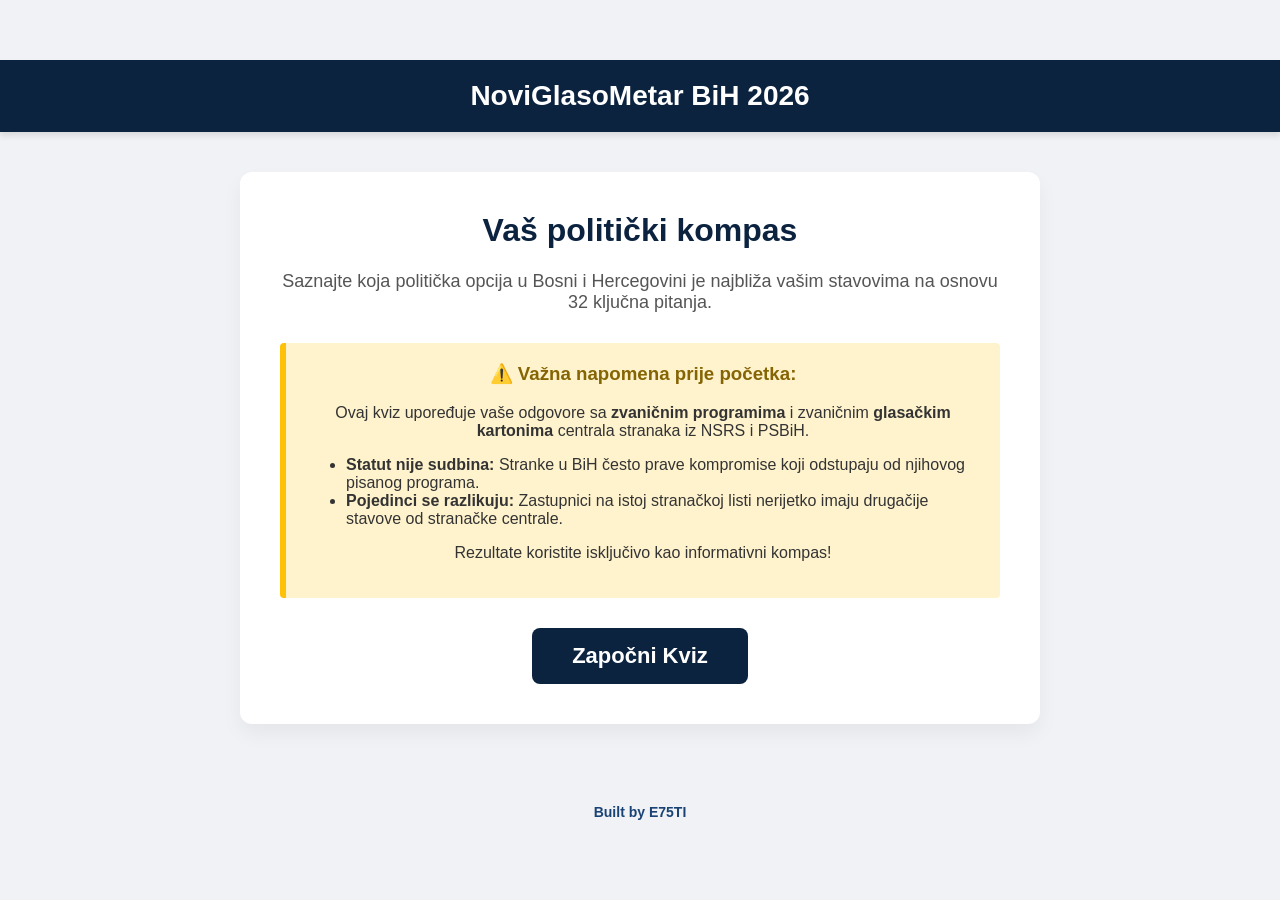
<file: index.html>
<!DOCTYPE html>
<html lang="bs">
<head>
    <meta charset="UTF-8">
    <meta name="viewport" content="width=device-width, initial-scale=1.0">
    <title>NoviGlasoMetar BiH 2026</title>
    <meta name="description" content="Interaktivni politički kompas zasnovan na stvarnim glasanjima u parlamentu BiH. Saznajte koja stranka Vam je najsličnija!">
    <meta property="og:type" content="website">
    <meta property="og:title" content="Novi GlasoMetar BiH">
    <meta property="og:url" content="https://ituco.dev/NoviGlasoMetar">
    <meta property="og:description" content="Interaktivni politički kompas zasnovan na stvarnim glasanjima u parlamentu BiH.">
    <meta property="og:image" content="https://ituco.dev/NoviGlasoMetar/img/glasometarlander.jpeg">
    <link rel="stylesheet" href="css/style.css">
</head>
<body class="center-layout">

    <div class="header">NoviGlasoMetar BiH 2026</div>

    <div class="container text-center">
        <h1>Vaš politički kompas</h1>
        <p class="subtitle">Saznajte koja politička opcija u Bosni i Hercegovini je najbliža vašim stavovima na osnovu 32 ključna pitanja.</p>
        
        <div class="disclaimer-box">
            <h3>⚠️ Važna napomena prije početka:</h3>
            <p>Ovaj kviz upoređuje vaše odgovore sa <b>zvaničnim programima</b> i zvaničnim <b>glasačkim kartonima</b> centrala stranaka iz NSRS i PSBiH.</p>
            <ul class="text-left">
                <li><b>Statut nije sudbina:</b> Stranke u BiH često prave kompromise koji odstupaju od njihovog pisanog programa.</li>
                <li><b>Pojedinci se razlikuju:</b> Zastupnici na istoj stranačkoj listi nerijetko imaju drugačije stavove od stranačke centrale.</li>
            </ul>
            <p>Rezultate koristite isključivo kao informativni kompas!</p>
        </div>

        <button class="btn-start" onclick="window.location.href='kviz.html'">Započni Kviz</button>
    </div>
<div class="index-footer">
<a href="https://ituco.dev" target="_blank">Built by E75TI</a> </div>
</body>
</html>
</file>
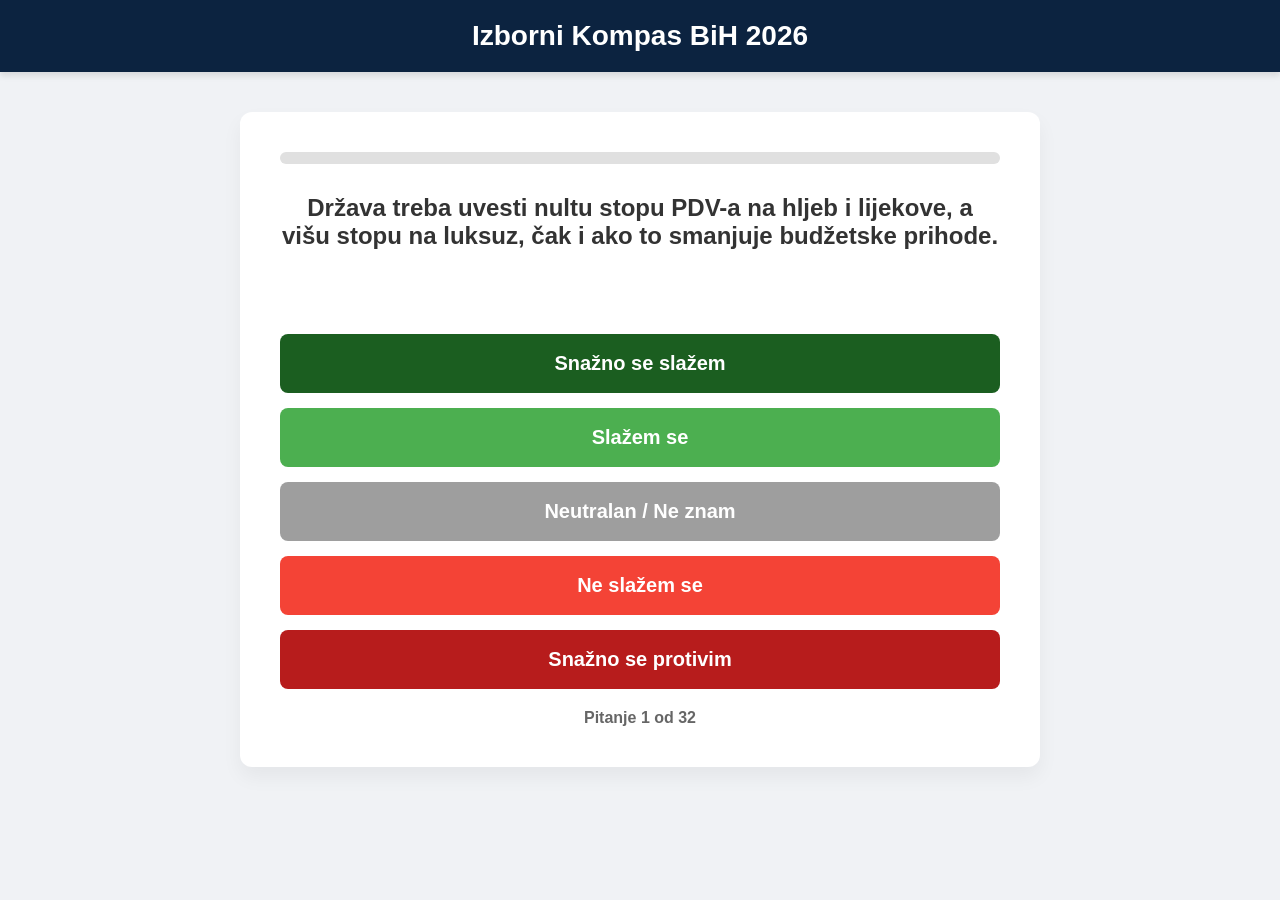
<file: kviz.html>
<!DOCTYPE html>
<html lang="bs">
<head>
    <meta charset="UTF-8">
    <meta name="viewport" content="width=device-width, initial-scale=1.0">
    <title>NoviGlasoMetar BiH</title>
    <link rel="stylesheet" href="css/style.css">
</head>
<body>
    <div class="header">Izborni Kompas BiH 2026</div>
    <div class="container">
        <div class="progress-container">
            <div class="progress-bar" id="progress-bar"></div>
        </div>
        <div class="question-text" id="question-text">Učitavanje...</div>
        <div class="btn-group">
            <button class="btn btn-1" onclick="answer(1.0)">Snažno se slažem</button>
            <button class="btn btn-2" onclick="answer(0.5)">Slažem se</button>
            <button class="btn btn-3" onclick="answer(0.0)">Neutralan / Ne znam</button>
            <button class="btn btn-4" onclick="answer(-0.5)">Ne slažem se</button>
            <button class="btn btn-5" onclick="answer(-1.0)">Snažno se protivim</button>
        </div>
        <div class="progress-text" id="progress-text">Pitanje 1</div>
    </div>
    <script src="js/kviz.js"></script>
</body>
</html>
</file>
<file: css/style.css>
* { box-sizing: border-box; }
body {
    font-family: 'Segoe UI', Tahoma, Geneva, Verdana, sans-serif;
    background-color: #f0f2f5; margin: 0; padding: 0;
    display: flex; flex-direction: column; align-items: center; color: #333;
}
.center-layout { justify-content: center; min-height: 100vh; }

.header {
    width: 100%; background: #0C2340; color: white;
    padding: 20px 0; text-align: center;
    font-size: 28px; font-weight: bold; box-shadow: 0 4px 6px rgba(0,0,0,0.1);
}
.container {
    width: 90%; max-width: 800px; background: white;
    border-radius: 12px; padding: 40px; margin-top: 40px; margin-bottom: 40px;
    box-shadow: 0 10px 20px rgba(0,0,0,0.05);
}

/* KVIZ I INDEX (Vraćen originalni dizajn!) */
.text-center { text-align: center; }
.text-left { text-align: left; }
h1 { margin-top: 0; color: #0C2340; }
.subtitle { font-size: 18px; color: #555; }
.disclaimer-box { background: #fff3cd; border-left: 6px solid #ffc107; padding: 20px; margin: 30px 0; border-radius: 4px; }
.disclaimer-box h3 { color: #856404; margin-top: 0; }
.btn-start { background: #0C2340; color: white; padding: 15px 40px; font-size: 22px; border: none; border-radius: 8px; cursor: pointer; font-weight: bold; transition: 0.3s; }
.btn-start:hover { background: #1a4375; transform: scale(1.05); }

.progress-container { width: 100%; background: #e0e0e0; border-radius: 10px; height: 12px; margin-bottom: 30px; }
.progress-bar { height: 100%; background: #0C2340; border-radius: 10px; width: 0%; transition: width 0.4s ease; }
.question-text { font-size: 24px; font-weight: 600; text-align: center; margin-bottom: 40px; min-height: 100px; }
.btn-group { display: flex; flex-direction: column; gap: 15px; }
.btn { padding: 18px; font-size: 20px; font-weight: bold; color: white; border: none; border-radius: 8px; cursor: pointer; transition: 0.2s; }
.btn:active { transform: scale(0.98); }
.btn:hover { filter: brightness(1.1); }
.btn-1 { background-color: #1b5e20; } 
.btn-2 { background-color: #4caf50; } 
.btn-3 { background-color: #9e9e9e; } 
.btn-4 { background-color: #f44336; } 
.btn-5 { background-color: #b71c1c; } 
.progress-text { text-align: center; margin-top: 20px; color: #666; font-weight: bold; }

/* REZULTATI - 8VALUES */
.section-title { font-size: 24px; border-bottom: 2px solid #0C2340; padding-bottom: 10px; margin-top: 40px; margin-bottom: 20px; }
.axis { margin-bottom: 30px; }
.axis-title { text-align: center; font-size: 20px; font-weight: bold; margin-bottom: 10px; color: #0C2340; }
.bar-container { display: flex; align-items: center; width: 100%; height: 40px; border-radius: 20px; overflow: hidden; background: #ddd; box-shadow: inset 0 2px 5px rgba(0,0,0,0.2); }
.bar-left { height: 100%; display: flex; align-items: center; padding-left: 15px; color: white; font-weight: bold; font-size: 18px; text-shadow: 1px 1px 2px black; transition: width 1s ease;}
.bar-right { height: 100%; display: flex; align-items: center; justify-content: flex-end; padding-right: 15px; color: white; font-weight: bold; font-size: 18px; text-shadow: 1px 1px 2px black; transition: width 1s ease; }
.econ-left { background-color: #f44336; } .econ-right { background-color: #00897b; }
.state-left { background-color: #03a9f4; } .state-right { background-color: #ff9800; }
.soc-left { background-color: #9c27b0; } .soc-right { background-color: #795548; }
.for-left { background-color: #3f51b5; } .for-right { background-color: #607d8b; }
.axis-labels { display: flex; justify-content: space-between; margin-top: 5px; font-weight: bold; color: #555; }

/* REZULTATI - KOMPAS & KARTICE */
.chart-container { width: 100%; max-width: 600px; margin: 0 auto 40px auto; }
.party-card { background: #f9f9f9; padding: 20px; margin-bottom: 20px; border-radius: 8px; box-shadow: 0 2px 5px rgba(0,0,0,0.05); }
.party-card h2 { margin-top: 0; margin-bottom: 5px; }

details { margin-top: 15px; background: #fff; border: 1px solid #ddd; padding: 10px; border-radius: 5px; cursor: pointer; }
summary { font-weight: bold; outline: none; }
.details-content { margin-top: 10px; padding-top: 10px; border-top: 1px dashed #ccc; font-size: 14px; }
.rc-item { margin-bottom: 8px; padding-bottom: 8px; border-bottom: 1px solid #eee; }
.vote-ZA { color: green; font-weight: bold; }
.vote-PROTIV { color: red; font-weight: bold; }
.vote-SUZDRZAN, .vote-SUZDRŽAN { color: gray; font-weight: bold; }

/* REZULTATI - SPIRITUALNI LJUDI (NOVI, PRELIJEP DIZAJN KARTICA) */
.politician-list { display: flex; flex-direction: column; gap: 15px; }
.pol-card {
    display: flex; align-items: center; justify-content: space-between;
    background: #fff; padding: 15px 20px; border-radius: 12px;
    box-shadow: 0 4px 10px rgba(0,0,0,0.08); border: 1px solid #eee;
}
.pol-info h3 { margin: 0 0 5px 0; font-size: 18px; color: #0C2340; }
.pol-info p { margin: 0; font-size: 14px; color: #666; font-weight: 500; }
.pol-btn {
    background: #f1f5f9; color: #0C2340; text-decoration: none;
    padding: 12px 18px; border-radius: 8px; font-weight: bold; font-size: 14px; transition: 0.2s;
}
.pol-btn:hover { background: #e2e8f0; transform: translateY(-2px); }

/* Dugme za share */
.btn-share {
    background: #E1306C; color: white; padding: 15px 30px; margin-top: 20px;
    font-size: 18px; border: none; border-radius: 8px; cursor: pointer;
    font-weight: bold; width: 100%; display: block; text-align: center;
}
.btn-share:hover { background: #C13584; }

/* DISCLAIMER FOOTER */
.disclaimer-footer {
    margin-top: 60px;
    margin-bottom: 20px;
    padding: 25px;
    background: #f8fafc;
    border: 1px solid #cbd5e1;
    border-radius: 12px;
    color: #475569;
    font-size: 14px;
    line-height: 1.6;
    border-left: 5px solid #0C2340;
}
.disclaimer-footer h3 {
    color: #0C2340;
    margin-top: 0;
    font-size: 20px;
    border-bottom: 1px dashed #cbd5e1;
    padding-bottom: 10px;
}
.disclaimer-footer p {
    margin-bottom: 15px;
}
.disclaimer-footer a {
    color: #1a4375;
    font-weight: 700;
    text-decoration: none;
    transition: color 0.2s;
}
.disclaimer-footer a:hover {
    color: #e6683c;
    text-decoration: underline;
}
/* DISCLAIMER FOOTER */
.disclaimer-footer {
    margin-top: 50px;
    margin-bottom: 20px;
    padding: 25px;
    background: #f8fafc;
    border: 1px solid #e2e8f0;
    border-radius: 12px;
    color: #475569;
    font-size: 14px;
    line-height: 1.6;
    border-left: 5px solid #0C2340;
}
.disclaimer-footer h3 {
    color: #0C2340;
    margin-top: 0;
    font-size: 18px;
    border-bottom: 1px dashed #cbd5e1;
    padding-bottom: 10px;
    margin-bottom: 15px;
}
.disclaimer-footer p { margin-bottom: 12px; }
.disclaimer-footer a { color: #1a4375; font-weight: 700; text-decoration: none; }
.disclaimer-footer a:hover { text-decoration: underline; color: #dc2626; }

.index-footer {
    margin-top: 40px;
    margin-bottom: 20px;
    text-align: center;
    font-size: 14px;
    color: #64748b;
    font-weight: 500;
}
.index-footer a {
    color: #1a4375;
    font-weight: 700;
    text-decoration: none;
    transition: color 0.2s;
}
.index-footer a:hover {
    color: #dc2626;
    text-decoration: underline;
}

/* centriramo kompas */
body.export-mode .chart-container {
    margin: 20px auto !important;
    width: 100% !important;
    max-width: 750px !important;
    position: static !important;
    display: flex !important;
    justify-content: center !important;
}

body.export-mode canvas#compassChart {
    margin: 0 auto !important;
}

/* =========================================
   OPTIMIZACIJA ZA MOBILNE UREĐAJE (100% ŠIRINA I TAČNA SLIKA)
   ========================================= */
@media (max-width: 600px) {
    body {
        padding: 0;
    }
    
    /* Na mobitelu, glavni kontejner ide od ruba do ruba ekrana */
    .container {
        width: 100% !important;
        max-width: 100% !important;
        margin: 0 !important;
        border-radius: 0 !important;
        padding: 15px 10px !important;
        box-shadow: none !important;
    }

    /* Kontejner grafikona sada prirodno zauzima sav prostor */
    .chart-container {
        position: relative !important;
        width: calc(100% + 20px) !important;
        max-width: none !important;
        margin: 0 -10px 30px -10px !important;
        padding: 0 !important;
        border: none !important;
        background: transparent !important;
    }

    /* Prisiljavamo Canvas da sluša širinu bez zbunjivanja */
    canvas#compassChart {
        width: 100% !important;
        height: auto !important;
    }
    
    /* Sitna uljepšavanja fontova za mobitel */
    .section-title { font-size: 22px; margin-top: 30px; }
    .axis-title { font-size: 16px; margin-bottom: 8px; }
    .bar-container { height: 35px; }
    .bar-left, .bar-right { font-size: 14px; padding: 0 10px; }
    .axis-labels { font-size: 11px; }
    
    .pol-card {
        flex-direction: column;
        align-items: flex-start;
        gap: 12px;
        padding: 15px;
    }
    .pol-btn { width: 100%; text-align: center; }

}
</file>
